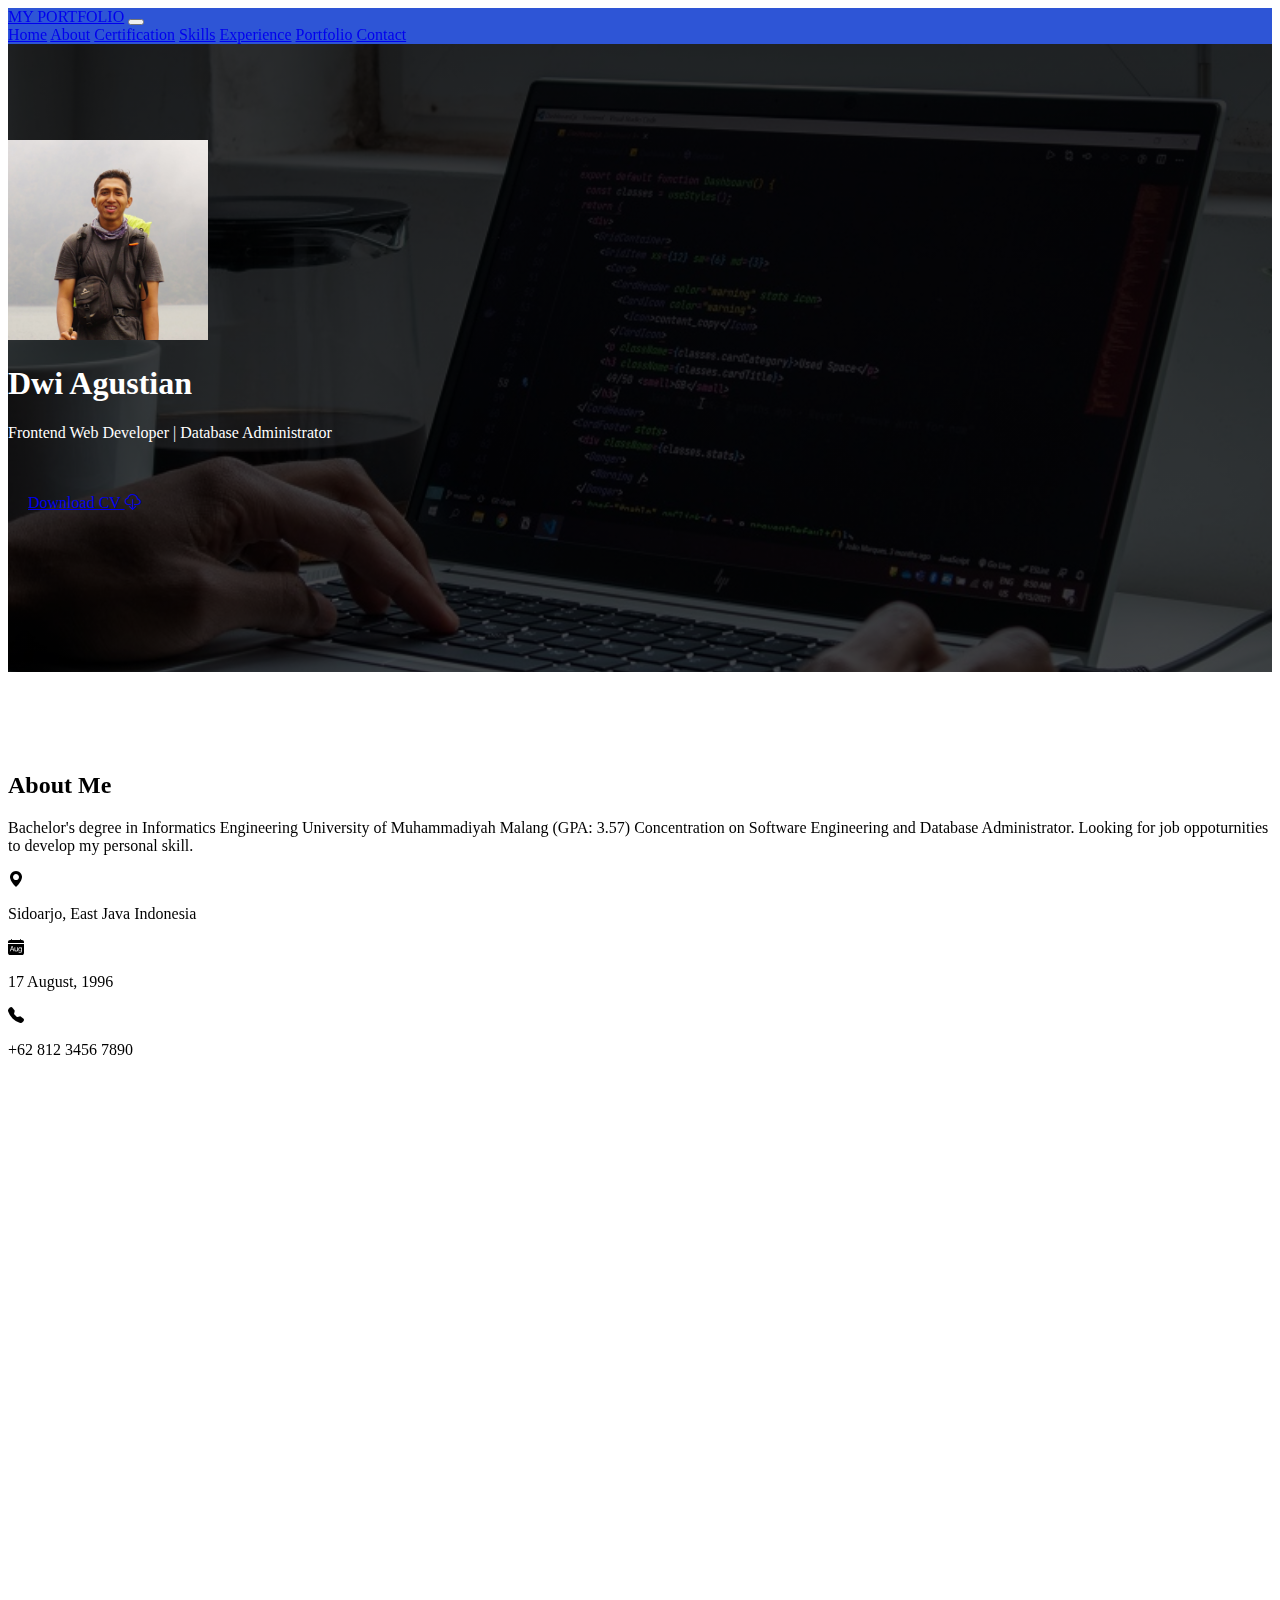
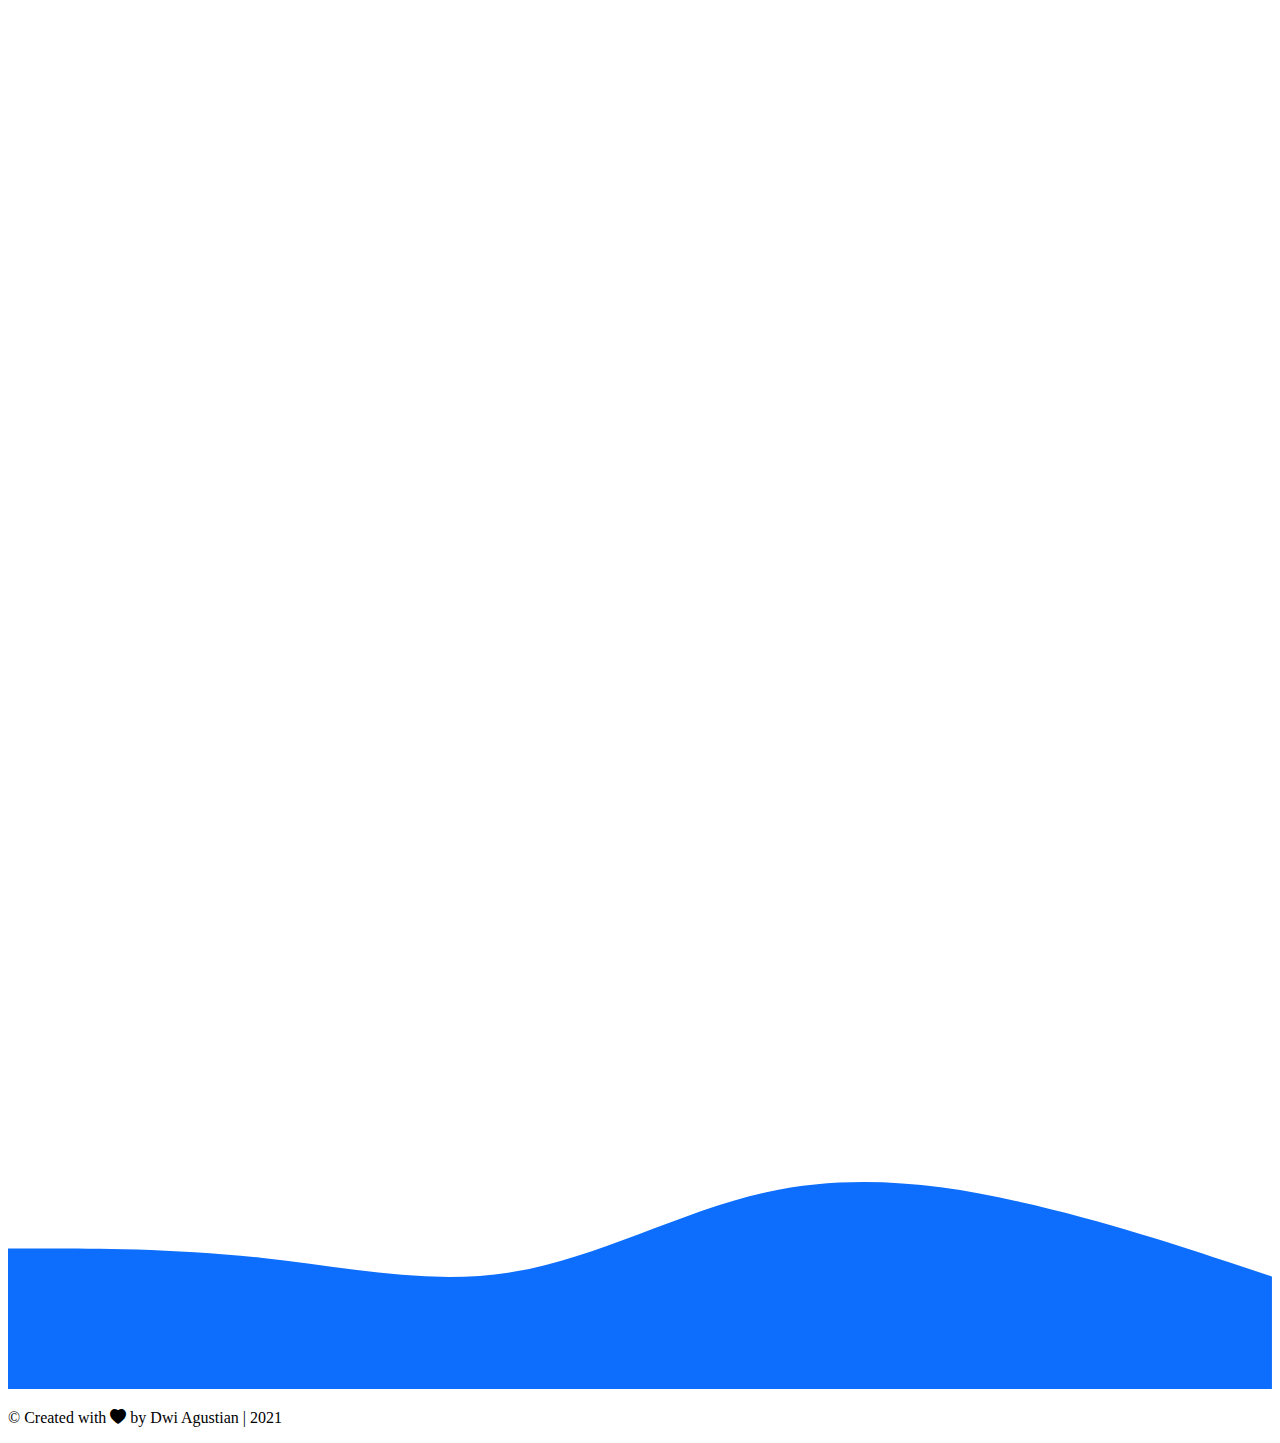
<file: index.html>
<!DOCTYPE html>
<html lang="en">
  <head>
    <!-- Required meta tags -->
    <meta charset="utf-8" />
    <meta name="viewport" content="width=device-width, initial-scale=1" />

    <!-- Bootstrap CSS -->
    <link href="https://cdn.jsdelivr.net/npm/bootstrap@5.1.3/dist/css/bootstrap.min.css" rel="stylesheet" integrity="sha384-1BmE4kWBq78iYhFldvKuhfTAU6auU8tT94WrHftjDbrCEXSU1oBoqyl2QvZ6jIW3" crossorigin="anonymous" />

    <!-- Bootstrap Icons -->
    <link rel="stylesheet" href="https://cdn.jsdelivr.net/npm/bootstrap-icons@1.7.2/font/bootstrap-icons.css" />

    <!-- AOS -->
    <link rel="stylesheet" href="https://unpkg.com/aos@next/dist/aos.css" />
    
    <!-- My CSS -->
    <link rel="stylesheet" href="assets/css/stylePortfolio.css" />
    <link rel="icon" href="assets/img/logo/user.png">
    <title>My Portfolio | Dwi Agustian</title>
  </head>
  <body id="home">
    <!-- Navbar -->
    <section id="navigation">
    <nav class="navbar navbar-expand-lg navbar-dark shadow-sm fixed-top" style="background-color: #2e55d6" data-aos="fade-down">
      <div class="container">
        <a class="navbar-brand" href="#">MY PORTFOLIO</a>
        <button class="navbar-toggler" type="button" data-bs-toggle="collapse" data-bs-target="#navbarNavAltMarkup" aria-controls="navbarNavAltMarkup" aria-expanded="false" aria-label="Toggle navigation">
          <span class="navbar-toggler-icon"></span>
        </button>
        <div class="collapse navbar-collapse" id="navbarNavAltMarkup">
          <div class="navbar-nav ms-auto">
            <a class="nav-link active" aria-current="page" href="#home">Home</a>
            <a class="nav-link" href="#about">About</a>
            <a class="nav-link" href="#certificate">Certification</a>
            <a class="nav-link" href="#skill">Skills</a>
            <a class="nav-link" href="#experience">Experience</a>
            <a class="nav-link" href="#portfolio">Portfolio</a>
            <a class="nav-link" href="#contact">Contact</a>
            <!-- <a class="nav-link disabled">Disabled</a> -->
          </div>
        </div>
      </div>
    </nav>
    </section>
    <!-- Akhir Navbar -->
    
    <!-- Jumbotron -->
    <section class="jumbotron text-center page-section">
      <img src="img/profile.jpg" alt="Dwi Agustian" width="200" class="rounded-circle img-thumbnail" />
      <h1 class="display-4">Dwi Agustian</h1>
      <p class="lead">Frontend Web Developer | Database Administrator</p>
      <br>
      <br>
      <a href="#" class="btn btn-primary">Download CV <i class="bi bi-cloud-download"></i></a>
      <!-- <svg xmlns="http://www.w3.org/2000/svg" viewBox="0 0 1440 320">
        <path
          fill="#ffffff"
          fill-opacity="1"
          d="M0,128L60,112C120,96,240,64,360,74.7C480,85,600,139,720,165.3C840,192,960,192,1080,176C1200,160,1320,128,1380,112L1440,96L1440,320L1380,320C1320,320,1200,320,1080,320C960,320,840,320,720,320C600,320,480,320,360,320C240,320,120,320,60,320L0,320Z"
        ></path>
      </svg> -->
    </section>
    <!-- Akhir Jumbotron -->

    <!-- About -->
    <section id="about" class="page-section">
      <div class="container">
        <div class="row text-center mb-3">
          <div class="col">
            <h2>About Me</h2>
          </div>
        </div>
        <div class="row justify-content-center fs-5 text-center">
          <div class="col-md-4">
            <p>Bachelor's degree in Informatics Engineering University of Muhammadiyah Malang (GPA: 3.57) Concentration on Software Engineering and Database Administrator. Looking for job oppoturnities to develop my personal skill.</p>
          </div>
          <div class="col-md-4 ">
            <i class="bi bi-geo-alt-fill"></i>
            <p>Sidoarjo, East Java Indonesia</p>
            <i class="bi bi-calendar-month-fill"></i>
            <p>17 August, 1996</p>
            <i class="bi bi-telephone-fill"></i>
            <p>+62 812 3456 7890</p>
            <p></p>
          </div>
        </div>
      </div>
      <!-- <svg xmlns="http://www.w3.org/2000/svg" viewBox="0 0 1440 320">
        <path
          fill="#ededff"
          fill-opacity="1"
          d="M0,192L34.3,160C68.6,128,137,64,206,48C274.3,32,343,64,411,80C480,96,549,96,617,117.3C685.7,139,754,181,823,181.3C891.4,181,960,139,1029,117.3C1097.1,96,1166,96,1234,101.3C1302.9,107,1371,117,1406,122.7L1440,128L1440,320L1405.7,320C1371.4,320,1303,320,1234,320C1165.7,320,1097,320,1029,320C960,320,891,320,823,320C754.3,320,686,320,617,320C548.6,320,480,320,411,320C342.9,320,274,320,206,320C137.1,320,69,320,34,320L0,320Z"
        ></path> -->
      </svg>
    </section>
    <!-- Akhir About -->

    <!-- Sertifikasi -->
    <section id="certificate" class="page-section">
      <div class="container">
        <div class="row text-center mb-3">
          <div class="col">
            <h2>Certification</h2>
          </div>
        </div>
        <div class="row">
          <div class="col-md-4 mb-3">
            <div class="card">
              <img src="assets/img/sertif/java.jpg" class="card-img-top" alt="Sertification 1" />
              <div class="card-body">
                <p class="card-text">Satisfactory completion of all coursework and Final exam on Java Foundation Oracle Academy.</p>
              </div>
            </div>
          </div>
          <div class="col-md-4 mb-3">
            <div class="card">
              <img src="assets/img/sertif/ccna.jpg" class="card-img-top" alt="Sertification 2" />
              <div class="card-body">
                <p class="card-text">Routing and Switching on Cisco Network Academy.</p>
              </div>
            </div>
          </div>
          <div class="col-md-4 mb-3">
            <div class="card">
              <img src="assets/img/sertif/data.jpg" class="card-img-top" alt="Sertification 3" />
              <div class="card-body">
                <p class="card-text">Database Administrator on BNSP (Balai Nasional Sertifikasi Profesi).</p>
              </div>
            </div>
          </div>
        </div>
      </div>
    </section>
    <!-- Akhir Sertification -->

    <!-- Skill -->
    <section id="skill" class="page-section">
      <div class="container">
        <div class="row text-center mb-3">
          <div class="col">
            <h2>Skills</h2>
          </div>
        </div>
        <div class="row justify-content-center">
          <div class="col-md-6">
            <p class="fw-bold">MS. Office</p>
            <div class="progress">
              <div class="progress-bar" role="progressbar" style="width: 80%;" aria-valuenow="25" aria-valuemin="0" aria-valuemax="100">80%</div>
            </div>
            <br>
            <p class="fw-bold">Web Programming</p>
            <div class="progress">
              <div class="progress-bar" role="progressbar" style="width: 75%;" aria-valuenow="25" aria-valuemin="0" aria-valuemax="100">75%</div>
            </div>
            <br>
            <p class="fw-bold">Troubleshoot Hardware, Software, Network</p>
            <div class="progress">
              <div class="progress-bar" role="progressbar" style="width: 90%;" aria-valuenow="25" aria-valuemin="0" aria-valuemax="100">90%</div>
            </div>
            <br>
            <p class="fw-bold">Database Administrator</p>
            <div class="progress">
              <div class="progress-bar" role="progressbar" style="width: 80%;" aria-valuenow="25" aria-valuemin="0" aria-valuemax="100">80%</div>
            </div>
            <br>
            <p class="fw-bold">Editing & Design</p>
            <div class="progress">
              <div class="progress-bar" role="progressbar" style="width: 75%;" aria-valuenow="25" aria-valuemin="0" aria-valuemax="100">75%</div>
            </div>
          </div>
        </div>
      </div>
    </section>
    <!-- Akhir Skill -->

    <!-- Experience -->
    <section id="experience" class="page-section">
      <div class="container">
        <div class="row text-center mb-3">
          <div class="col">
            <h2>Experience</h2>
          </div>
        </div>
        <div class="row justify-content-center">
          <div class="col-md-4 mb-3">
            <div class="card">
              <img src="assets/img/exp/batu.jpg" class="card-img-top" alt="Experience 1" />
              <div class="card-body">
                <p class="card-text fw-bold">Dinas Pariwisata dan Kebudayaan Kota Wisata Batu (Internship) 2018.</p>
                <p>Job Description:</p>
                <ul>
                  <li>Learning about tourism and culture of the Batu City in terms of human resources</li>
                  <li>Maintenance and Updating official website of the tourism and culture office</li>
                </ul>
              </div>
            </div>
          </div>
          <div class="col-md-4 mb-3">
            <div class="card">
              <img src="assets/img/exp/umm.jpg" class="card-img-top" alt="Experience 2" />
              <div class="card-body">
                <p class="card-text fw-bold">UPT. Akreditasi dan Pemeringkatan Universitas Muhammadiyah Malang (Part Time) 2020.</p>
                <p>Job Description:</p>
                <ul>
                  <li>Maintain and organize office files (input and manage data)</li>
                  <li>learning about accreditation and ranking on campus (national and international accreditation)</li>
                  <li>Maintenance hardware and software office</li>
                  <li>Maintenance and Updating the lastest content about campus accreditation to UPT AP website</li>
                </ul>
              </div>
            </div>
          </div>
        </div>
      </div>
    </section>
    <!-- Akhir Experience -->

    <!-- Portfolio -->
    <section id="portfolio" class="page-section">
      <div class="container">
        <div class="row text-center mb-3">
          <div class="col">
            <h2>Portfolio</h2>
          </div>
        </div>
        <div id="portfolioWeb" class="carousel slide" data-bs-ride="carousel">
          <div class="carousel-indicators">
            <button type="button" data-bs-target="#portfolioWeb" data-bs-slide-to="0" class="active" aria-current="true" aria-label="Slide 1"></button>
            <button type="button" data-bs-target="#portfolioWeb" data-bs-slide-to="1" aria-label="Slide 2"></button>
            <!-- <button type="button" data-bs-target="#portfolioWeb" data-bs-slide-to="2" aria-label="Slide 3"></button> -->
          </div>
          <div class="carousel-inner">
            <div class="carousel-item active">
              <img src="assets/img/portfolio/portfolio1.jpg" class="d-block w-100" alt="Website1">
              <div class="carousel-caption d-block">
                <a href="gallery.html"><button type="button" class="btn btn-primary btn-sm">Demo</button></a>
              </div>
            </div>
            <div class="carousel-item">
              <img src="assets/img/portfolio/portfolio2.jpg" class="d-block w-100" alt="Website2">
              <div class="carousel-caption d-block">
                <a href="https://peraperanihongo.github.io/"><button type="button" class="btn btn-primary btn-sm">Demo</button></a>
              </div>
            </div>
          </div>
          <button class="carousel-control-prev" type="button" data-bs-target="#portfolioWeb" data-bs-slide="prev">
            <span class="carousel-control-prev-icon" aria-hidden="true"></span>
            <span class="visually-hidden">Previous</span>
          </button>
          <button class="carousel-control-next" type="button" data-bs-target="#portfolioWeb" data-bs-slide="next">
            <span class="carousel-control-next-icon" aria-hidden="true"></span>
            <span class="visually-hidden">Next</span>
          </button>
        </div>
        </div>
      </div>
    </section>
    
    <!-- Akhir Portfolio -->
    <!-- Contact -->
    <section id="contact" class="page-section">
      <div class="container">
        <div class="row text-center mb-3">
          <div class="col">
            <h2>Contact Me</h2>
          </div>
        </div>
        <div class="row justify-content-center">
          <div class="col-md-6">
            <div class="alert alert-success alert-dismissible fade show d-none my-alert" role="alert">
              <strong>Thanks!</strong> Your message has been sent.
              <button type="button" class="btn-close" data-bs-dismiss="alert" aria-label="Close"></button>
            </div>
            <form name="contact-form">
              <div class="mb-3">
                <label for="name" class="form-label">Name</label>
                <input type="text" class="form-control" id="name" aria-describedby="name" name="name" required/>
              </div>
              <div class="mb-3">
                <label for="email" class="form-label">Email address</label>
                <input type="email" class="form-control" id="email" aria-describedby="email" name="email" required/>
              </div>
              <div class="mb-3">
                <label for="message" class="message">Message</label>
                <textarea class="form-control" id="message" rows="3" name="message" required></textarea>
              </div>
              <button type="submit" class="btn btn-primary btn-kirim">Submit</button>
              
              <button class="btn btn-primary btn-loading d-none" type="button" disabled>
                <span class="spinner-border spinner-border-sm" role="status" aria-hidden="true"></span>
                Loading...
              </button>
              <br>
              <br>
              <br>
              <br>
              <div class="socmed">
                <div class="d-flex justify-content-evenly">
                <a href="https://instagram.com/dwiagustian17"><img src="assets/img/logo/instagram.png" alt="Instagram" width="30" /></a>
                <a href="https://www.linkedin.com/in/dwi-agustian-226462163/"><img src="assets/img/logo/linkedin.png" alt="LinkedIn" width="30" /></a>
                <a href="https://t.me/dwiagustian"><img src="assets/img/logo/telegram.png" alt="Telegram" width="30" /></a>
                <a href="#"><img src="assets/img/logo/whatsapp.png" alt="Whatsapp" width="30" /></a>
                <a href="mailto:dwiagustian17@gmail.com"><img src="assets/img/logo/icongmail.png" alt="Gmail" width="30" /></a>
                </div>
              </div>
            </form>
          </div>
        </div>
      </div>
      <svg xmlns="http://www.w3.org/2000/svg" viewBox="0 0 1440 320">
        <path
          fill="#0d6efd"
          fill-opacity="1"
          d="M0,160L48,160C96,160,192,160,288,170.7C384,181,480,203,576,186.7C672,171,768,117,864,96C960,75,1056,85,1152,106.7C1248,128,1344,160,1392,176L1440,192L1440,320L1392,320C1344,320,1248,320,1152,320C1056,320,960,320,864,320C768,320,672,320,576,320C480,320,384,320,288,320C192,320,96,320,48,320L0,320Z"
        ></path>
      </svg>
    </section>
    <!-- Akhir Contact -->

    <!-- Footer -->
    <footer class="bg-primary text-white text-center pb-5">
      <p>© Created with <i class="bi bi-heart-fill text-danger"></i> by Dwi Agustian | 2021</a></p>
    </footer>

    <!-- Button Back To Top -->
    <button
        type="button"
        class="btn btn-primary btn-floating btn-lg"
        id="btn-back-to-top"
        >
        <i class="bi bi-arrow-up-square"></i>
    </button>
    <!-- Akhir Button Back To Top -->



    <!-- Akhir Footer -->
    <!-- Optional JavaScript; choose one of the two! -->

    <!-- Option 1: Bootstrap Bundle with Popper -->
    <script src="https://cdn.jsdelivr.net/npm/bootstrap@5.1.3/dist/js/bootstrap.bundle.min.js" integrity="sha384-ka7Sk0Gln4gmtz2MlQnikT1wXgYsOg+OMhuP+IlRH9sENBO0LRn5q+8nbTov4+1p" crossorigin="anonymous"></script>
   
    <!-- Animasi -->
    <script src="https://unpkg.com/aos@next/dist/aos.js"></script>
    <script>
    const progress = document.querySelectorAll('.progress-bar');
    progress.forEach((progress, i) =>{
    progress.dataset.aos = 'fade-right';
    })
    const container = document.querySelectorAll('.container');
    container.forEach((container) =>{
    container.dataset.aos = 'fade-up';
    })

      AOS.init({
        once : true,
        duration : 1000,
      });
    </script>
    
    <!-- GSAP
    <script src="https://cdnjs.cloudflare.com/ajax/libs/gsap/3.9.1/gsap.min.js"></script>
    <script>
      gsap.from('.progress-bar', {duration: 1, x: -200, opacity: 0, });
    </script> -->
    <!-- Akhir Animasi -->

    <!-- Form Contact -->
    <script>
      const scriptURL = 'https://script.google.com/macros/s/AKfycbwiyb9hMQ1JKcNuS0hKF1dsltya8C7Uhi1zthsPyiO27HbTBwnWINMSl1MfMDpgT8q7Kg/exec'
      const form = document.forms['contact-form']
      const btnKirim = document.querySelector('.btn-kirim');
      const btnLoading = document.querySelector('.btn-loading');
      const myAlert = document.querySelector('.my-alert');
    
      form.addEventListener('submit', e => {
        e.preventDefault()
        // saat tombol submit diklik
        //tampilkan button loading, hide tombol kirim
        btnLoading.classList.toggle('d-none');
        btnKirim.classList.toggle('d-none');
        fetch(scriptURL, { method: 'POST', body: new FormData(form)})
          .then(response => {
            //tampilkan button kirim, hide tombol loading
            btnLoading.classList.toggle('d-none');
            btnKirim.classList.toggle('d-none');
            //popup alert
            myAlert.classList.toggle('d-none');
            //reset isi form
            form.reset();
            console.log('Success!', response)
          })
          .catch(error => console.error('Error!', error.message))
      })
    </script>

    <!-- Aos -->
    <script>
      AOS.init({
        animatedContainer : 'fade-up',
      });

    </script>
    <!-- Button to Top JS -->
    <script>
      let mybutton = document.getElementById("btn-back-to-top");

      // When the user scrolls down 20px from the top of the document, show the button
      window.onscroll = function () {
        scrollFunction();
      };

      function scrollFunction() {
        if (
          document.body.scrollTop > 20 ||
          document.documentElement.scrollTop > 20
        ) {
          mybutton.style.display = "block";
        } else {
          mybutton.style.display = "none";
        }
      }
      // When the user clicks on the button, scroll to the top of the document
      mybutton.addEventListener("click", backToTop);

      function backToTop() {
        document.body.scrollTop = 0;
        document.documentElement.scrollTop = 0;
      }
    </script>
    <script src="https://code.jquery.com/jquery-3.3.1.slim.min.js" 
    integrity= "sha384-q8i/X+965DzO0rT7abK41JStQIAqVgRVzpbzo5smXKp4YfRvH+8abtTE1Pi6jizo"
    crossorigin="anonymous">
    </script>
  
    <script src="https://cdnjs.cloudflare.com/ajax/libs/popper.js/1.14.7/umd/popper.min.js"
    integrity="sha384-UO2eT0CpHqdSJQ6hJty5KVphtPhzWj9WO1clHTMGa3JDZwrnQq4sF86dIHNDz0W1"
    crossorigin="anonymous">
    </script>

    <script src="https://stackpath.bootstrapcdn.com/bootstrap/4.3.1/js/bootstrap.min.js"
    integrity="sha384-JjSmVgyd0p3pXB1rRibZUAYoIIy6OrQ6VrjIEaFf/nJGzIxFDsf4x0xIM+B07jRM"
    crossorigin="anonymous">
    </script>
    <script>
  
      /* Code for changing active 
      link on clicking */
      var btns = 
          $("#navigation .navbar-nav .nav-link");

      for (var i = 0; i < btns.length; i++) {
          btns[i].addEventListener("click",
                                function () {
              var current = document
                  .getElementsByClassName("active");

              current[0].className = current[0]
                  .className.replace(" active", "");

              this.className += " active";
          });
      }

      /* Code for changing active 
      link on Scrolling */
      $(window).scroll(function () {
          var distance = $(window).scrollTop();
          $('.page-section').each(function (i) {

              if ($(this).position().top 
                  <= distance + 250) {
                    
                      $('.navbar-nav a.active')
                          .removeClass('active');

                      $('.navbar-nav a').eq(i)
                          .addClass('active');
              }
          });
      }).scroll();
    </script>
    <!-- Option 2: Separate Popper and Bootstrap JS -->
    <!--
    <script src="https://cdn.jsdelivr.net/npm/@popperjs/core@2.10.2/dist/umd/popper.min.js" integrity="sha384-7+zCNj/IqJ95wo16oMtfsKbZ9ccEh31eOz1HGyDuCQ6wgnyJNSYdrPa03rtR1zdB" crossorigin="anonymous"></script>
    <script src="https://cdn.jsdelivr.net/npm/bootstrap@5.1.3/dist/js/bootstrap.min.js" integrity="sha384-QJHtvGhmr9XOIpI6YVutG+2QOK9T+ZnN4kzFN1RtK3zEFEIsxhlmWl5/YESvpZ13" crossorigin="anonymous"></script>
    -->
  </body>
  </html>
</file>
<file: assets/css/stylePortfolio.css>
.jumbotron {
  padding-top: 6rem;
  padding-bottom: 10rem;
  background-image: linear-gradient(rgba(0, 0, 0, 0.8), rgba(0, 0, 0, 0.7)), url("../../img/bg.jpg");
  background-size: cover;
  color: white;
}

#about,
#certificate,
#skill,
#experience,
#portfolio,
#contact {
  padding-top: 5rem;
}

.jumbotron a {
  justify-content: center;
  padding-left: 20px;
  box-sizing: border-box;
}

#btn-back-to-top {
  position: fixed;
  bottom: 20px;
  right: 20px;
  display: none;
}
</file>
